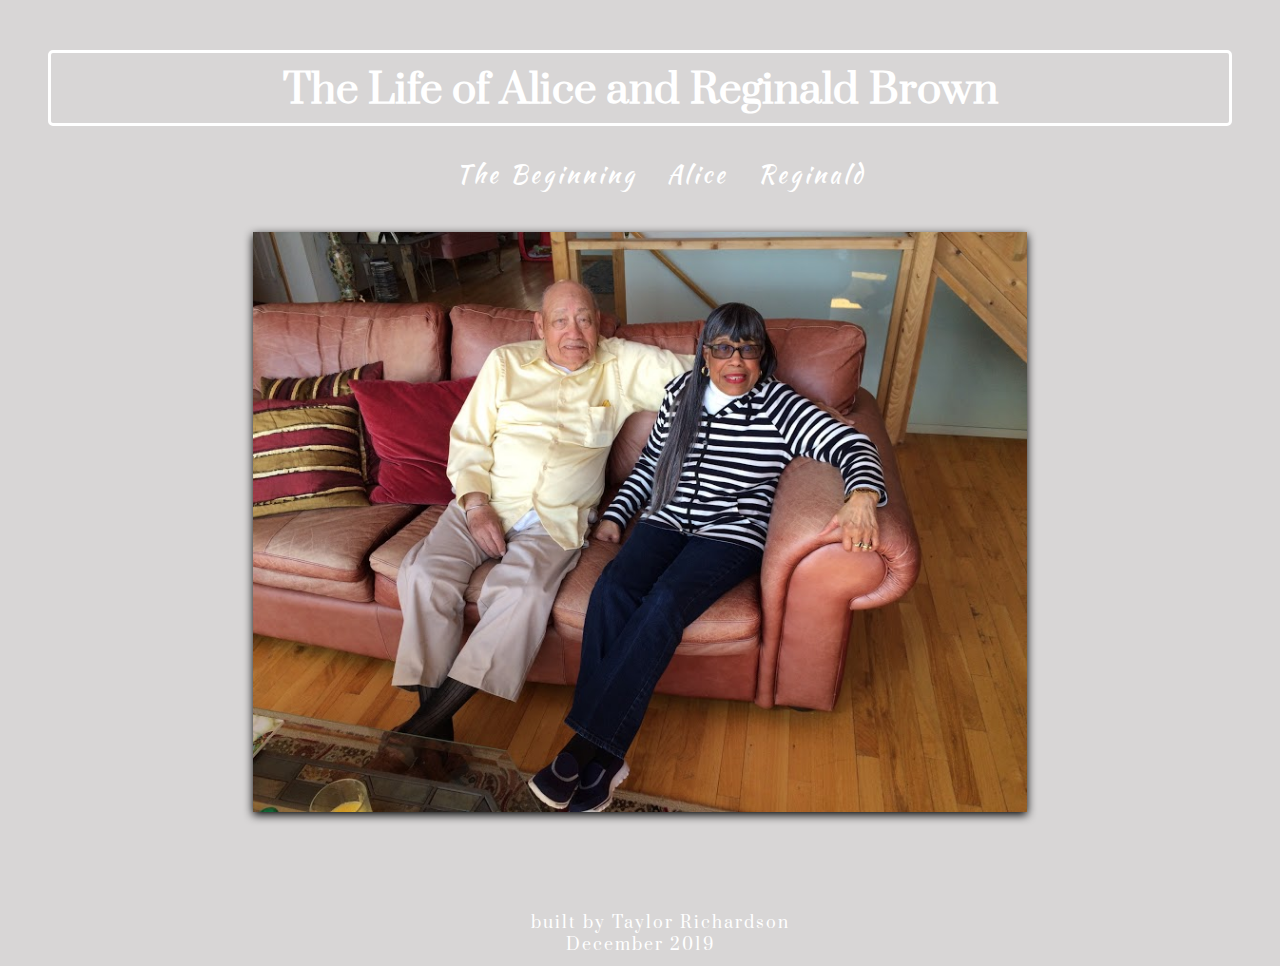
<file: index.html>
<!DOCTYPE html>
<html lang="en">
    <head>
        <meta charset="UTF-8" />
        
        <title>The Browns</title>
        <link href="https://fonts.googleapis.com/css?family=Poppins&display=swap" rel="stylesheet">
        <link href="https://fonts.googleapis.com/css?family=Cedarville+Cursive&display=swap" rel="stylesheet">
        <link href="https://fonts.googleapis.com/css?family=Prata|Special+Elite&display=swap" rel="stylesheet">
        <link href='style.css' type="text/css" rel='stylesheet'>

        <link rel="preconnect" href="https://fonts.googleapis.com">
        <link rel="preconnect" href="https://fonts.gstatic.com" crossorigin>
        <link href="https://fonts.googleapis.com/css2?family=Kaushan+Script&display=swap" rel="stylesheet">
    </head>
    <body class='home'>
        <header>
            <h1>The Life of Alice and Reginald Brown</h1>
        </header>

        <nav>
            <ul>
                <li><a class="nav-link" href="./beginning.html">The Beginning</a></li>
                <li><a class="nav-link" href="./alice.html">Alice</a></li>
                <li><a class="nav-link" href="./reginald.html"> Reginald</a></li>
            </ul>
        </nav>

        <main>
                <img src="nana&papa1.jpeg" height="580px" width="500px" alt="nana and papa smiling" class="nanapapa">
            
        
               <!-- <h2 class="title">We should start from the very beginning...</h2> -->
            
        </main>
    </body>
    <footer>
            <p class='footy'>built by Taylor Richardson
            <br>
            December 2019
            </p>
            
    </footer>
</html>
</file>
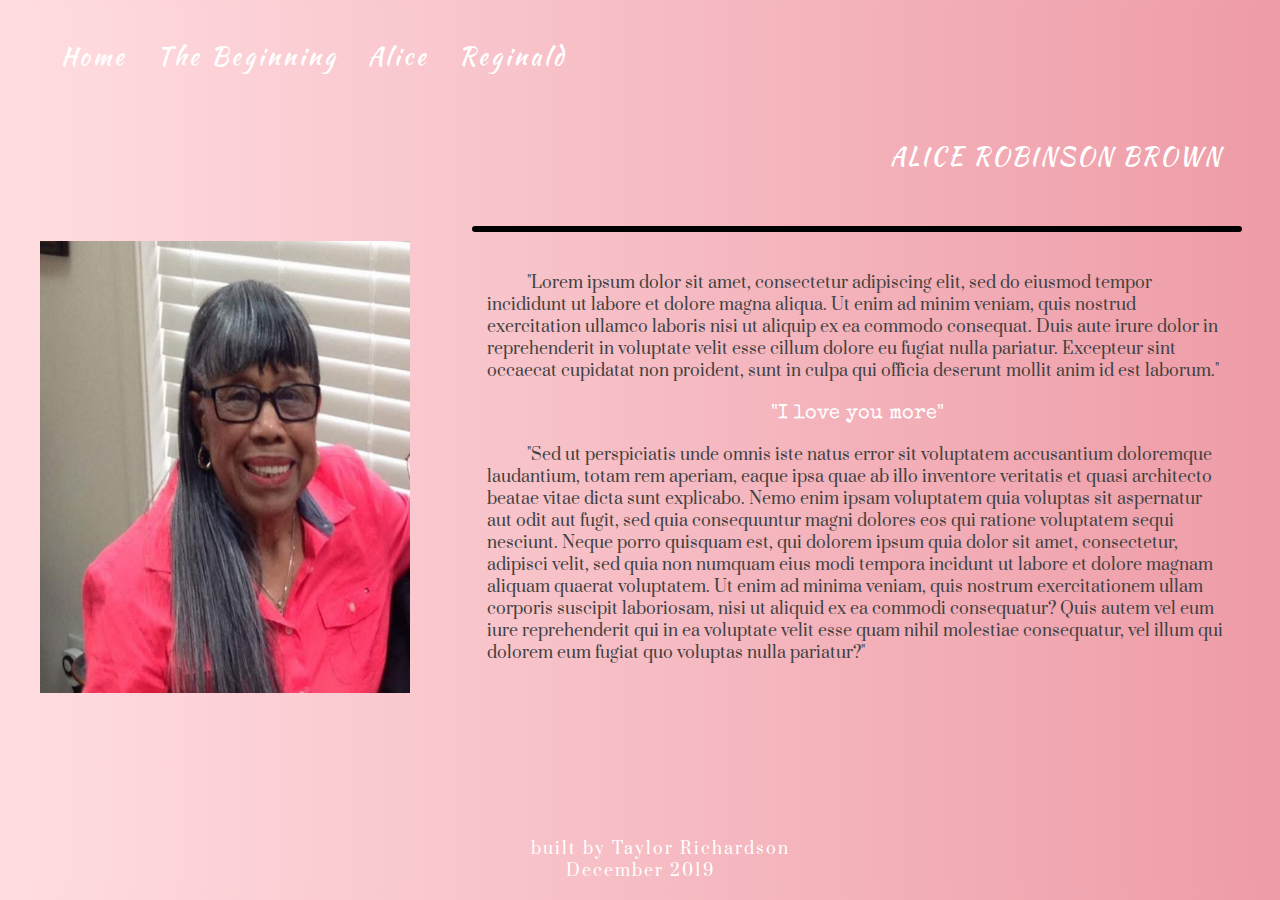
<file: alice.html>
<!DOCTYPE html>
<html lang="en">
<head>
    <meta charset="UTF-8">
    <meta name="viewport" content="width=device-width, initial-scale=1.0">
    <title>Alice Robinson Brown</title>

    <link href='style.css' type='text/css' rel='stylesheet'>
    <link href="https://fonts.googleapis.com/css?family=Poppins&display=swap" rel="stylesheet">
    <link href="https://fonts.googleapis.com/css?family=Cedarville+Cursive&display=swap" rel="stylesheet">
    <link href="https://fonts.googleapis.com/css?family=Prata|Special+Elite&display=swap" rel="stylesheet">

    <link rel="preconnect" href="https://fonts.googleapis.com">
    <link rel="preconnect" href="https://fonts.gstatic.com" crossorigin>
    <link href="https://fonts.googleapis.com/css2?family=Kaushan+Script&display=swap" rel="stylesheet">
</head>
<body class='alice'>
    <div class="alice">
    <nav class="page-nav">
        <ul>
            <li><a class="nav-link" href="index.html" id="the-browns">Home</a></li>
            <li><a class="nav-link" href="./beginning.html">The Beginning</a></li>
            <li><a class="nav-link" href="./alice.html">Alice</a></li>
            <li><a class="nav-link" href="./reginald.html">Reginald</a></li>
        </ul>
    </nav>
    
    <header class='head'>ALICE ROBINSON BROWN</header>
	            
    <main>
        <div class="box1"></div>
    
    <div class='container' id="reginald-container">
        <div class="box3">
            <img src="./nana.jpeg" height="auto" width="370px" alt="Alice smiles for a picture" class="img">
        </div>
        <div class="box2" id="reginald-info">
            <h2 class="title"></h2>
            <p class="info"> 
                "Lorem ipsum dolor sit amet, consectetur adipiscing elit, sed do eiusmod tempor incididunt ut labore et dolore magna aliqua. Ut enim ad minim veniam, quis nostrud exercitation ullamco laboris nisi ut aliquip ex ea commodo consequat. Duis aute irure dolor in reprehenderit in voluptate velit esse cillum dolore eu fugiat nulla pariatur. Excepteur sint occaecat cupidatat non proident, sunt in culpa qui officia deserunt mollit anim id est laborum."
            </p>
            <quote>"I love you more"</quote>
            <p class='info'> 
                "Sed ut perspiciatis unde omnis iste natus error sit voluptatem accusantium doloremque laudantium, totam rem aperiam, eaque ipsa quae ab illo inventore veritatis et quasi architecto beatae vitae dicta sunt explicabo. Nemo enim ipsam voluptatem quia voluptas sit aspernatur aut odit aut fugit, sed quia consequuntur magni dolores eos qui ratione voluptatem sequi nesciunt. Neque porro quisquam est, qui dolorem ipsum quia dolor sit amet, consectetur, adipisci velit, sed quia non numquam eius modi tempora incidunt ut labore et dolore magnam aliquam quaerat voluptatem. Ut enim ad minima veniam, quis nostrum exercitationem ullam corporis suscipit laboriosam, nisi ut aliquid ex ea commodi consequatur? Quis autem vel eum iure reprehenderit qui in ea voluptate velit esse quam nihil molestiae consequatur, vel illum qui dolorem eum fugiat quo voluptas nulla pariatur?"
            </p>
            <br>
            <p class='info'>
                
            </p>
            <quote></quote>
        </div>
    
    </div>  
    </main>
    
</body>
<footer>
    <p class='footy'>built by Taylor Richardson
    <br>
    December 2019
    </p>
    
</footer>
</div>
</html>
</file>
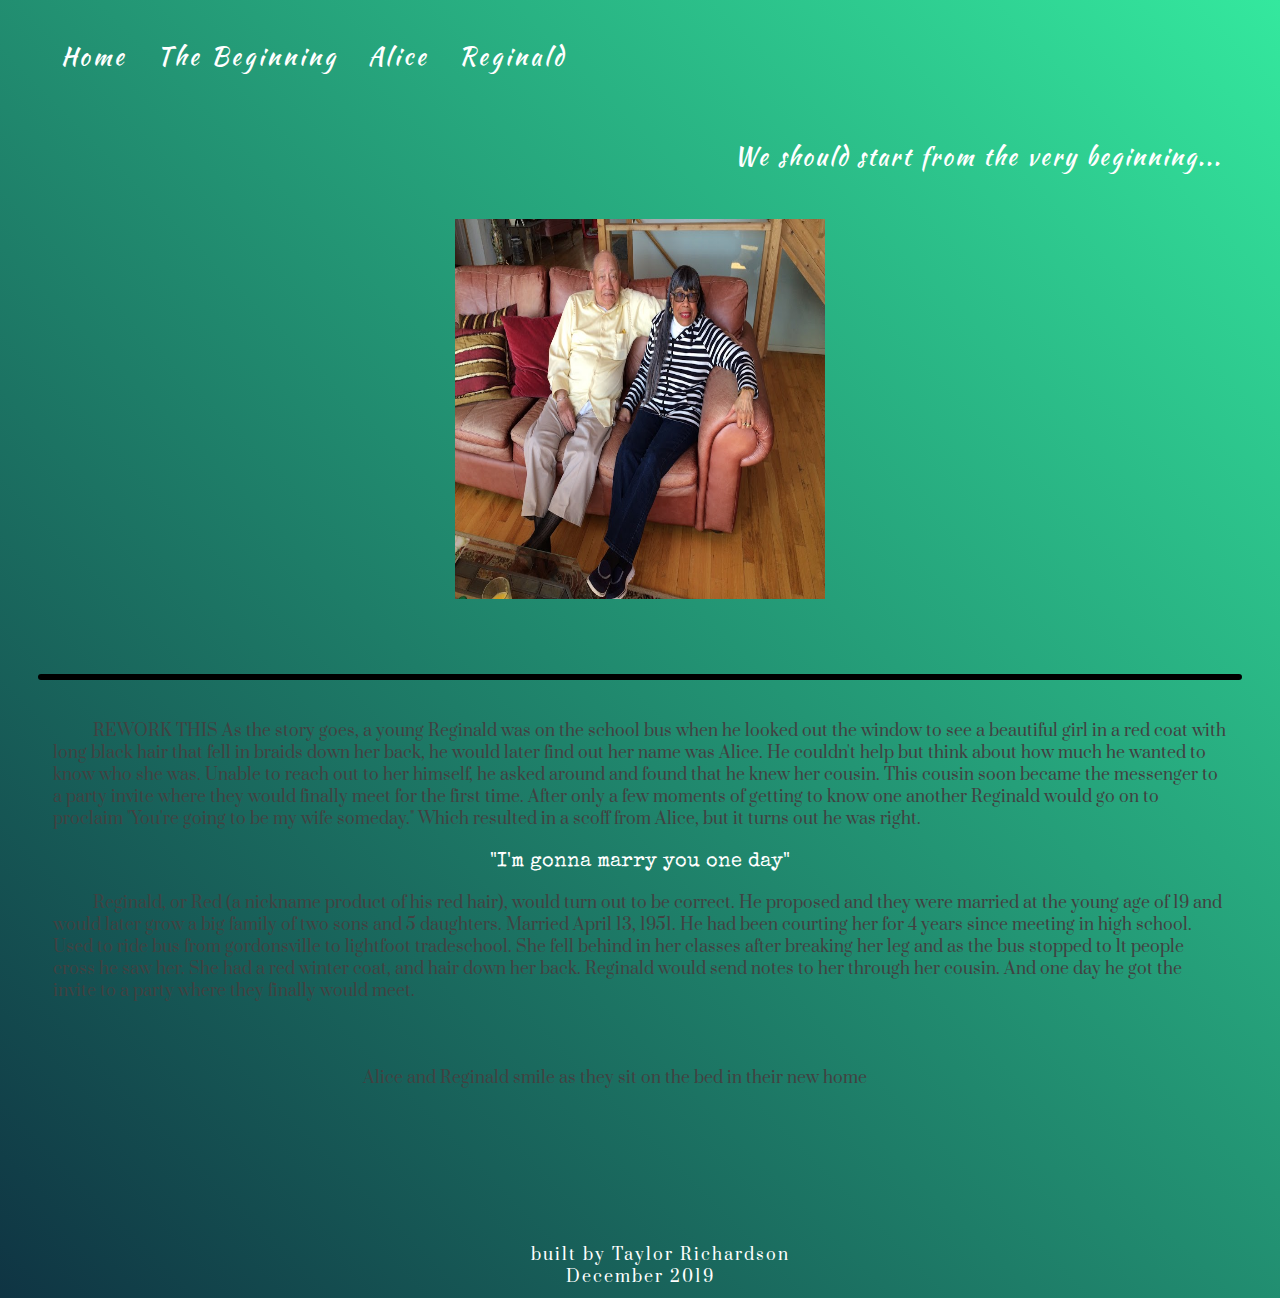
<file: beginning.html>
<!DOCTYPE html>
	<html lang="en">
	    <head>
	        <meta charset="UTF-8" >
	        <title>The Beginning</title>
	        <link href="style.css" type="text/css" rel="stylesheet">
	        <link href="https://fonts.googleapis.com/css?family=Poppins&display=swap" rel="stylesheet">
	        <link href="https://fonts.googleapis.com/css?family=Cedarville+Cursive&display=swap" rel="stylesheet">
			<link href="https://fonts.googleapis.com/css?family=Prata|Special+Elite&display=swap" rel="stylesheet">
			
			<link rel="preconnect" href="https://fonts.googleapis.com">
			<link rel="preconnect" href="https://fonts.gstatic.com" crossorigin>
			<link href="https://fonts.googleapis.com/css2?family=Kaushan+Script&display=swap" rel="stylesheet">
	    </head>
	    <body class="beginning">
	

	            <nav class="page-nav">
	                    <ul>
	                        <li><a class="nav-link" href="index.html" id="the-browns">Home</a></li>
	                        <li><a class="nav-link" href="./beginning.html">The Beginning</a></li>
	                        <li><a class="nav-link" href="./alice.html">Alice</a></li>
	                        <li><a class="nav-link" href="./reginald.html"> Reginald</a></li>
	                    </ul>
	                </nav>
	            <header class='head'>We should start from the very beginning...</header>
	            
	        <main>
	            
<!-- 	            <div class="box1">
	                <img src="./nana&papa1.jpeg" height="380px" width="370px" alt="a picture of Reginald and Alice smiling in their new home" class="">
	            </div> moved to inside of .container class
	 -->
			<div class="container">
				<div class="box3">
	                <img src="./nana&papa1.jpeg" height="380px" width="370px" alt="a picture of Reginald and Alice smiling in their new home" class="">
	            </div>
	
				
	            <div class="box2">
	                <h2 class="title"></h2>
	                <p class="info"> REWORK THIS
	                        As the story goes, a young Reginald was on the school bus when he looked out 
	                        the window to see a beautiful girl in a red coat with long black hair that fell in braids down her back, he 
	                        would later find out her name was Alice. He couldn't help but think about how much he 
	                        wanted to know who she was. Unable to reach out to her himself, he asked around and found 
	                        that he knew her cousin. This cousin soon became the messenger to a party invite where
	                        they would finally meet for the first time. After only a few moments of getting to know one 
	                        another Reginald would go on to proclaim "You're going to be my wife someday."  Which resulted
	                        in a scoff from Alice, but it turns out he was right. 
	                        
	                </p>
	                <quote>"I'm gonna marry you one day"</quote>
	                <p> 
	                   Reginald, or Red (a nickname product of his red hair), would turn out to be correct.
	                   He proposed and they were married at the young age of 19 and would later grow a big family
	                   of two sons and 5 daughters. Married April 13, 1951. He had been courting her for 4 years
	                   since meeting in high school. Used to ride bus from gordonsville to lightfoot tradeschool.
	                   She fell behind in her classes after breaking her leg and as the bus stopped to lt people
	                   cross he saw her. She had a red winter coat, and hair down her back. Reginald would
	                   send notes to her through her cousin. And one day he got the invite to a party where they 
	                   finally would meet. 
	                </p>
	            </div>
	

	            <div class="box3">
	                <h2></h2>
	                    <p class="quote">
	                        Alice and Reginald smile as they sit on the bed in their
	                        new home  
	                    <p>
	                   
				</div>
			</div>
	        </main>
	    </body>  
		<footer>
            <p class='footy'>built by Taylor Richardson
            <br>
            December 2019
            </p>
            
    	</footer>
	</html>
</file>
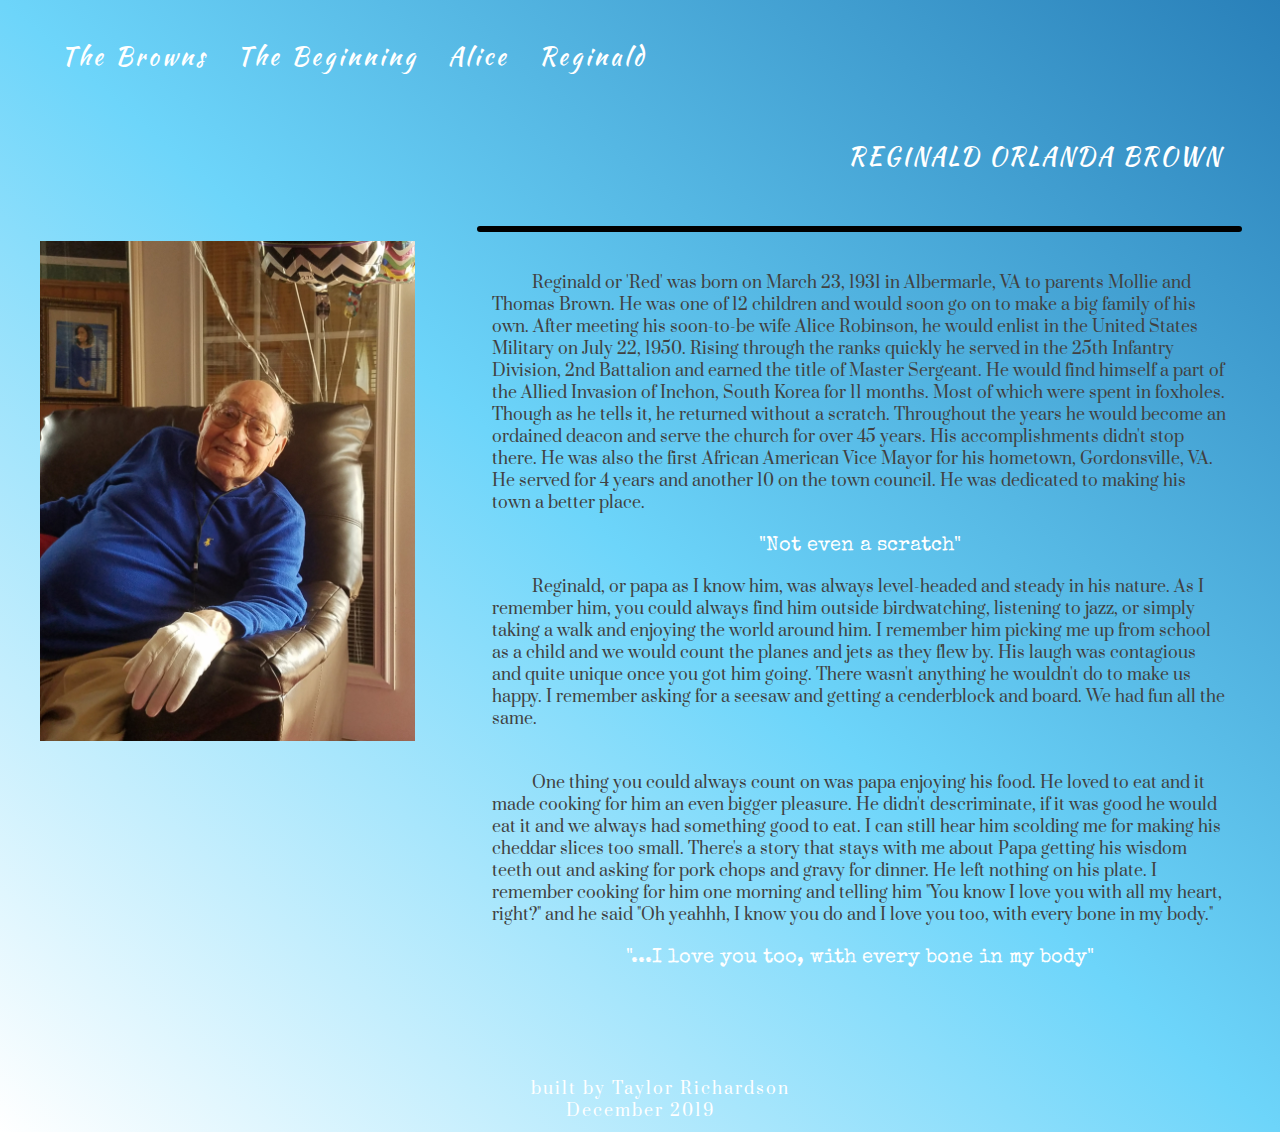
<file: reginald.html>
<!DOCTYPE html>
<html lang="en">
<head>
    <meta charset="UTF-8">
    <meta name="viewport" content="width=device-width, initial-scale=1.0">
    <title>Reginald Orlando Brown</title>

    <link href='style.css' type='text/css' rel='stylesheet'>
    <link href="https://fonts.googleapis.com/css?family=Poppins&display=swap" rel="stylesheet">
    <link href="https://fonts.googleapis.com/css?family=Cedarville+Cursive&display=swap" rel="stylesheet">
    <link href="https://fonts.googleapis.com/css?family=Prata|Special+Elite&display=swap" rel="stylesheet">

    <link rel="preconnect" href="https://fonts.googleapis.com">
    <link rel="preconnect" href="https://fonts.gstatic.com" crossorigin>
    <link href="https://fonts.googleapis.com/css2?family=Kaushan+Script&display=swap" rel="stylesheet">
</head>
<body class='reginald'>
<nav class="page-nav">
    <ul>
        <li><a class="nav-link" href="index.html" id="the-browns">The Browns</a></li>
        <li><a class="nav-link" href="./beginning.html">The Beginning</a></li>
        <li><a class="nav-link" href="./alice.html">Alice</a></li>
        <li><a class="nav-link" href="./reginald.html">Reginald</a></li>
    </ul>
</nav>
<header class='head'>REGINALD ORLANDA BROWN</header>
	            
<main>
    
    <div class="box1">
       <!-- <img src="./resources/papa.jpg" height="380px" width="370px" alt="a picture of Reginald and Alice smiling in their new home" class="">-->
    </div>

<div class='container' id="reginald-container">
    <div class="box3">
        <img src="./papa.jpg" height="500px" width="auto" alt='Reginald smiles as he celebrates his 87th birthday' class='img'>
    </div>
    <div class="box2" id="reginald-info">
        <h2 class="title"></h2>
        <p class="info"> 
                Reginald or 'Red' was born on March 23, 1931 in Albermarle, VA to parents Mollie
                and Thomas Brown. He was one of 12 children and would soon go on to make a big family 
                of his own. After meeting his soon-to-be wife Alice Robinson, he would enlist in the 
                United States Military on July 22, 1950. Rising through the ranks quickly he served in the 25th Infantry 
                Division, 2nd Battalion and earned the title of Master Sergeant. He would find himself a 
                part of the Allied Invasion of Inchon, South Korea for 11 months. Most of which were spent
                in foxholes. Though as he tells it, he returned without a scratch. Throughout the years he would
                become an ordained deacon and serve the church for over 45 years. His accomplishments didn't stop
                there. He was also the first African American Vice Mayor for his hometown, Gordonsville, VA. He served 
                for 4 years and another 10 on the town council. He was dedicated to making his town a better place. 
        </p>
        <quote>"Not even a scratch"</quote>
        <p class='info'> 
           Reginald, or papa as I know him, was always level-headed and steady in his nature.
           As I remember him, you could always find him outside birdwatching, listening to jazz,
           or simply taking a walk and enjoying the world around him. I remember him picking me up 
           from school as a child and we would count the planes and jets as they flew by. His laugh 
           was contagious and quite unique once you got him going. There wasn't anything he wouldn't 
           do to make us happy. I remember asking for a seesaw and getting a cenderblock and board. We 
           had fun all the same.
        </p>
        <br>
        <p class='info'>
            One thing you could always count on was papa enjoying his food. He loved to eat and it made
            cooking for him an even bigger pleasure. He didn't descriminate, if it was good he would eat it
            and we always had something good to eat. I can still hear him scolding me for making his cheddar
            slices too small. There's a story that stays with me about Papa getting his wisdom teeth out and 
            asking for pork chops and gravy for dinner. He left nothing on his plate. I remember cooking for 
            him one morning and telling him "You know I love you with all my heart, right?" and he said "Oh 
            yeahhh, I know you do and I love you too, with every bone in my body." 
        </p>
        <quote>"...I love you too, with every bone in my body"</quote>
    </div>

</div>  

</body>

<footer>
    <p class='footy'>built by Taylor Richardson
    <br>
    December 2019
    </p>
    
</footer>
</html>
</file>
<file: style.css>
*{
    font-family: 'Prata', serif;
    color: rgb(65, 65, 65);
}

.home {
    background-color: rgb(216, 214, 214)
    /* W3C, IE 10+/ Edge, Firefox 16+, Chrome 26+, Opera 12+, Safari 7+ */
     /* W3C, IE 10+/ Edge, Firefox 16+, Chrome 26+, Opera 12+, Safari 7+ */
}    

.beginning {
    background: #34e89e;  /* fallback for old browsers */
background: -webkit-linear-gradient(to top right, #0f3443, #34e89e);  /* Chrome 10-25, Safari 5.1-6 */
background: linear-gradient(to top right, #0f3443, #34e89e); /* W3C, IE 10+/ Edge, Firefox 16+, Chrome 26+, Opera 12+, Safari 7+ */

    
}

header{
    margin-top: 50px;
    font-size: x-large;
}

.head {
    margin-left: 50px;
}

h1{ 
    color: white;
    height: 50px;
    border: solid white 3px;
    border-radius: 5px;
    font-size: 40px;
    padding: 10px;
    text-align: center;
    margin: 10px 40px;
}

.nanapapa {
   filter: drop-shadow(0px 3px 5px black);
   display: block;
   margin-right: auto;
   margin-left: auto;
   width: auto;
   margin-top: 40px;
   margin-bottom: 80px;
}

nav {
   /* align-items: center;   */
   
}

.nav-link {
    padding: 13px;
    color: white;
    text-decoration: none;
    font-size: 24px;
    letter-spacing: 3px;
    font-family: 'Kaushan Script', cursive;
}

.nav-link:hover{
    color: rgb(187, 52, 153);
}

ul{
    text-align: center;
    margin-bottom: 15px;
}

li {
    padding: 15px 0px 0px 0px;
    margin-left: auto;
    margin-right: auto;
    display: inline-block;
    text-align: center;
    color: white;
}

h2 {
    text-align: center;
    margin-bottom: 0px;
    font-family: 'Cedarville Cursive', cursive;
    font-size: 28px;
}

.alice {
    background: #ee9ca7;  /* fallback for old browsers */
    background: -webkit-linear-gradient(to right, #ffdde1, #ee9ca7);  /* Chrome 10-25, Safari 5.1-6 */
    background: linear-gradient(to right, #ffdde1, #ee9ca7); /* W3C, IE 10+/ Edge, Firefox 16+, Chrome 26+, Opera 12+, Safari 7+ */
}

.reginald {
    background: #2980B9;  /* fallback for old browsers */
    background: -webkit-linear-gradient(to right, #FFFFFF, #6DD5FA, #2980B9);  /* Chrome 10-25, Safari 5.1-6 */
    background: linear-gradient(to top right, #FFFFFF, #6DD5FA, #2980B9); /* W3C, IE 10+/ Edge, Firefox 16+, Chrome 26+, Opera 12+, Safari 7+ */
}

#reginald-container {
    display: flex;
}

quote {
    color: white;
    
    padding: 10px 15px;
    text-align: center;
    margin-top: 2px;
    font-family: 'Special Elite', cursive;
    font-size: 20px;
}

.quote, quote{
    /* text-align: center;
    margin-top: 2px;
    font-family: 'Special Elite', cursive;
    font-size: 20px; */
}

.page-nav {
    display: flex;
}

#the-browns {
    
}

.title{
    border: 3px solid black;
    border-radius: 3px;
    margin: 30px;
}

.head {
    display: flex;
    justify-content: flex-end;
    margin-right: 50px;
    font-family: 'Kaushan Script', cursive;
    letter-spacing: 2px;
    color: white;
}

p{
    margin: 10px 45px;
    text-indent: 40px;
}


footer{
    text-align: center;
    margin-right: auto;
    margin-left: auto;
    margin-top: 100px;
    letter-spacing: 2px;
}

.footy{
    color: white;
    position: static;
}

.container {
    display: grid;
    justify-content: space-around;
    align-content:  space-around;
}

.box1 {
    display: inline-block;
    grid-column: 1 / 2;
    grid-row: 1 / 1; 
}

.box2 {
    display: grid;
}
.reginald-info {
    display: flex;
}

.box3 {
    display: flex;
    margin: 45px 32px;
    justify-content: center;
}
</file>
